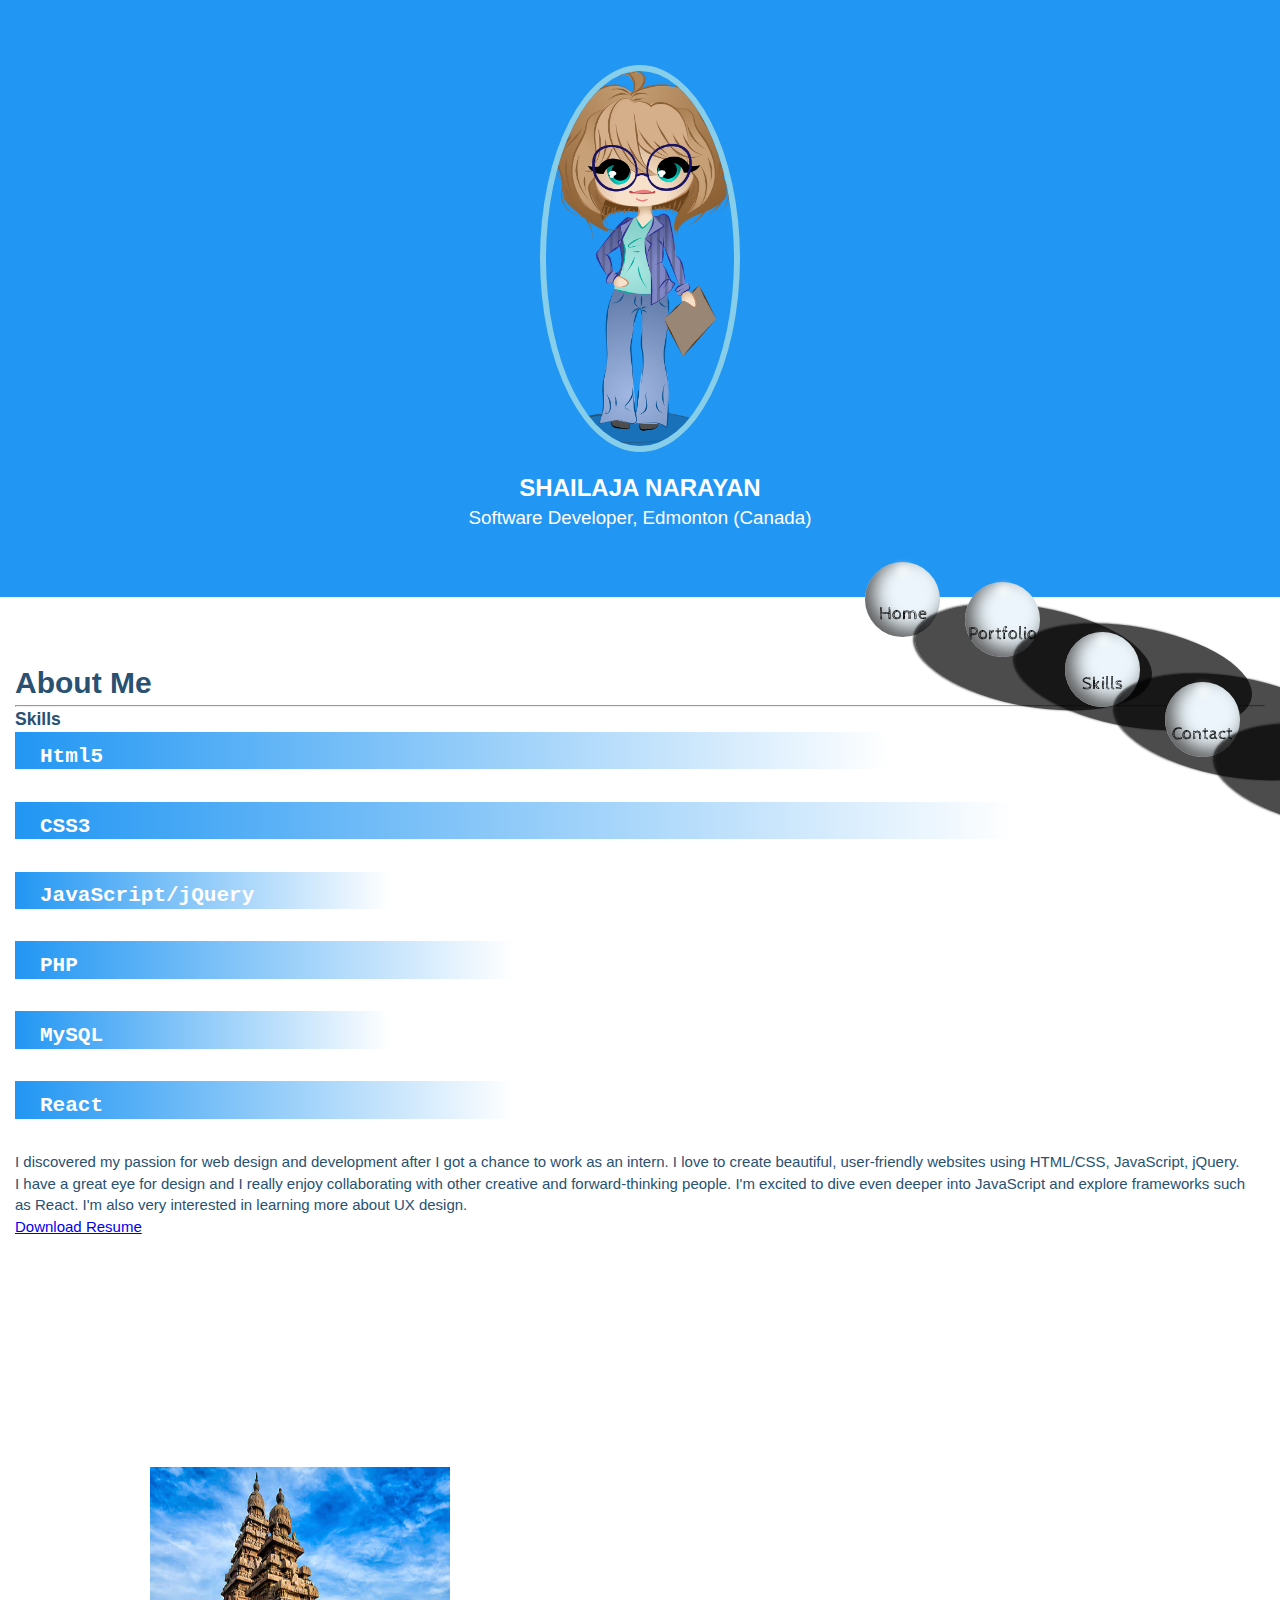
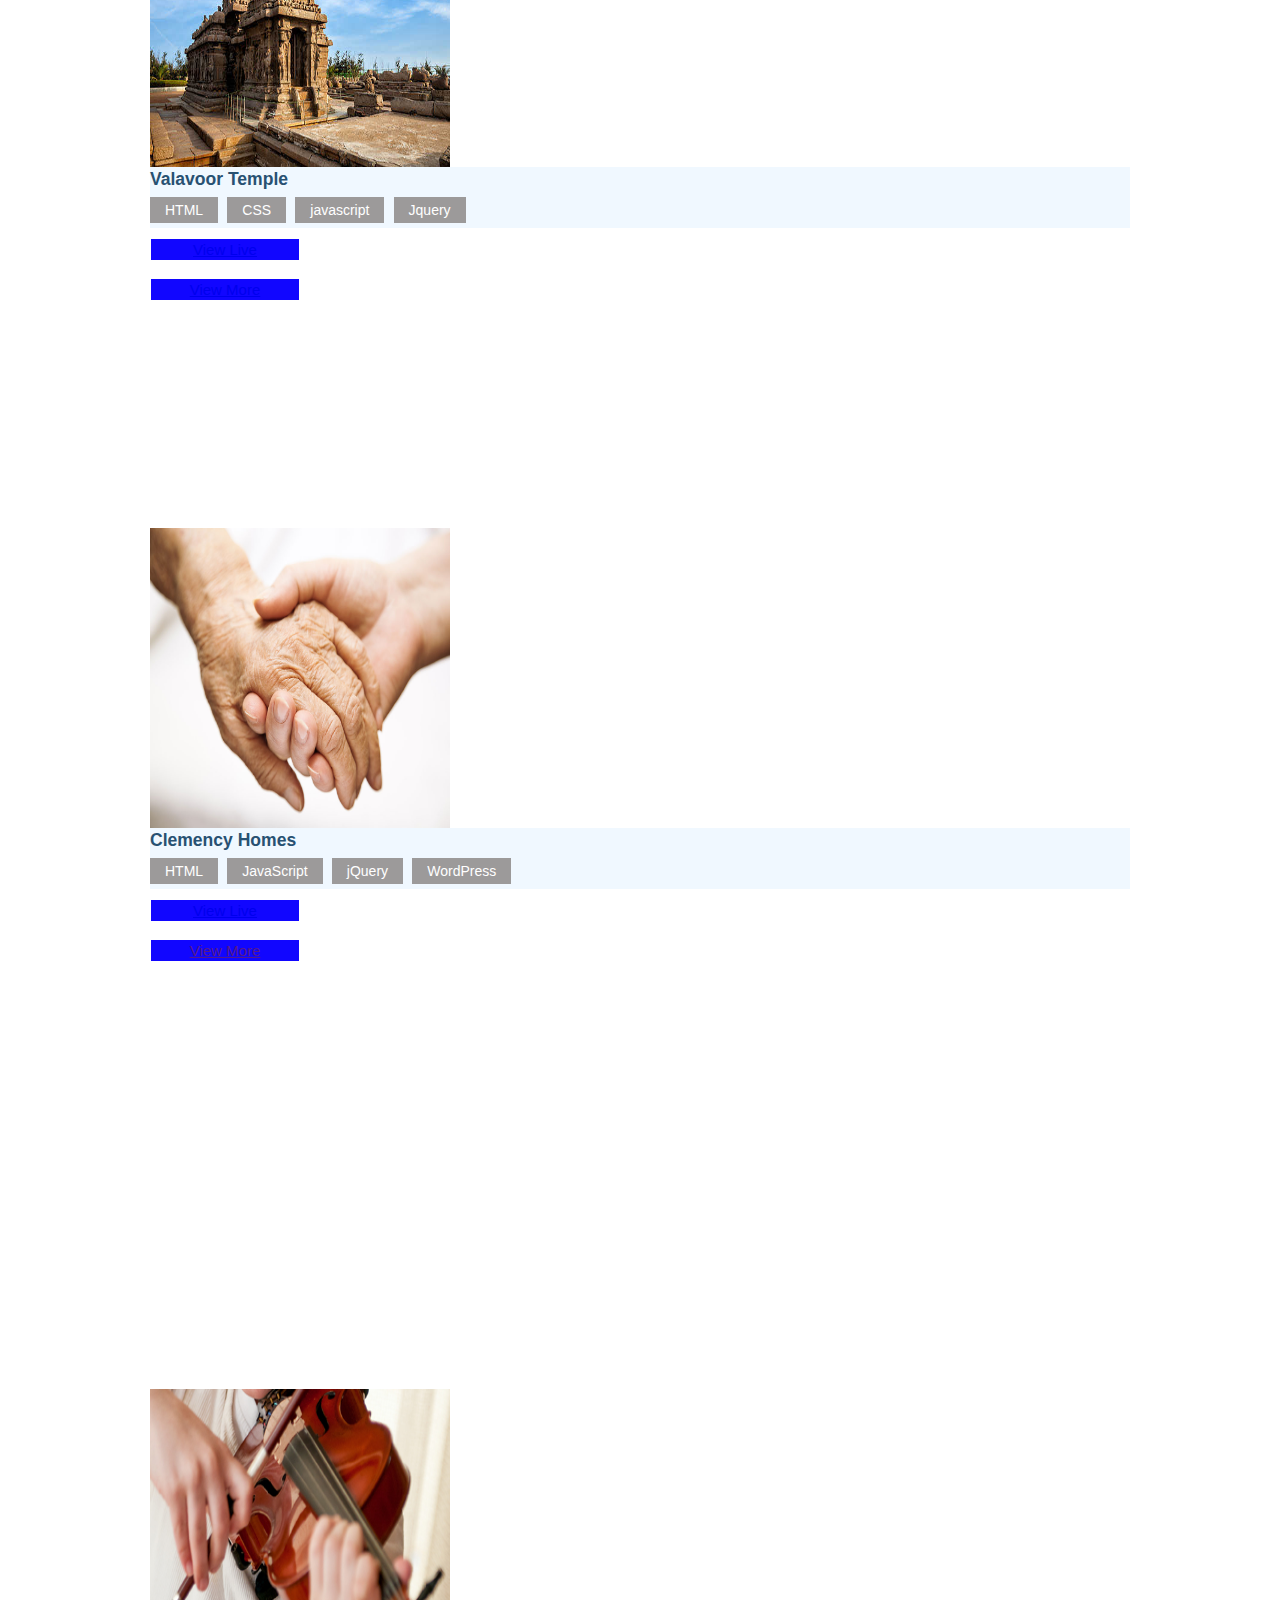
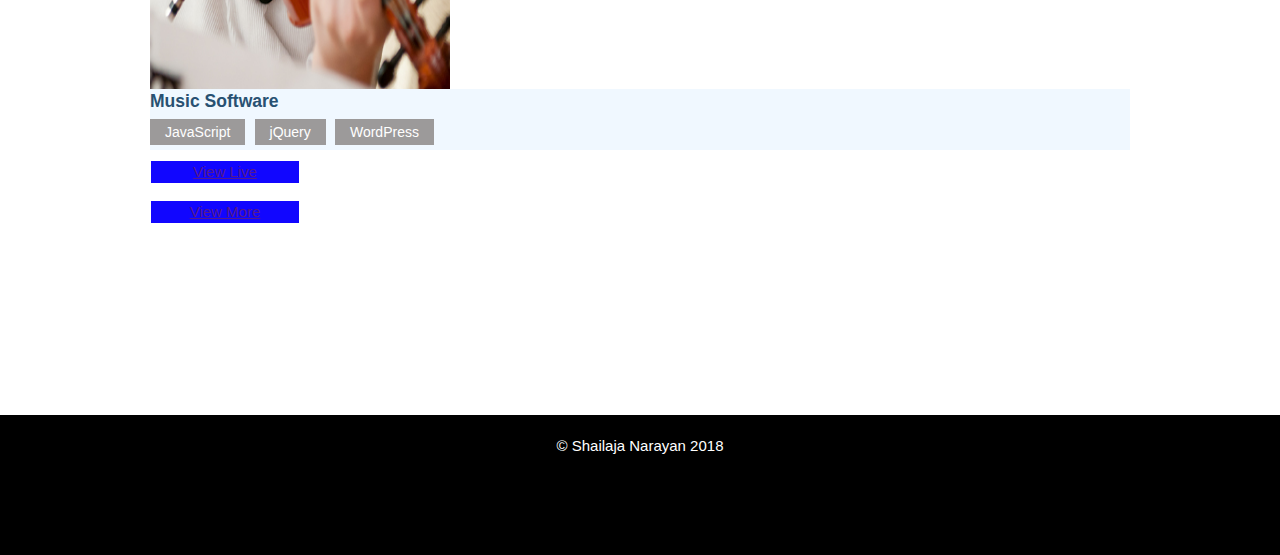
<file: index.html>
<!DOCTYPE html>
<html lang="en" dir="ltr">
    <head>
        <meta charset="utf-8">
        <link rel="icon" href="favicon.ico" type="image/gif" sizes="16x16">
        <title>ShailajaNarayan</title>
        <meta name="viewport" content="width=device-width, initial-scale=1">
        <link rel="stylesheet" href="https://stackpath.bootstrapcdn.com/bootstrap/4.1.1/css/bootstrap.min.css" integrity="sha384-WskhaSGFgHYWDcbwN70/dfYBj47jz9qbsMId/iRN3ewGhXQFZCSftd1LZCfmhktB" crossorigin="anonymous">
        <link rel="stylesheet" href="prostyle.css">
        <!--<link rel="stylesheet" href="oldcss.css">-->
        <link rel="stylesheet" media="screen and (min-width: 900px)" href="responsv.css" />
        <link href="https://fonts.googleapis.com/css?family=Cabin+Sketch:400,700" rel="stylesheet">

        <script src="https://code.jquery.com/jquery-3.3.1.js" integrity="sha256-2Kok7MbOyxpgUVvAk/HJ2jigOSYS2auK4Pfzbm7uH60=" crossorigin="anonymous"></script>
    </head>
    <body>
        <nav>
            <a href="#" title="Home">
                <span class="fa fa-home"></span>
                <span class="label">Home</span>
            </a>
            <a href="#project" title="About" class="active">
                <span class="fa fa-user"></span>
                <span class="label">Projects</span>
            </a>
            <a href="#skills" title="Blog">
                <span class="fa fa-pencil"></span>
                <span class="label">Skills</span>
            </a>
            <a href="#" title="Contact">
                <span class="fa fa-envelope"></span>
                <span class="label">Contact</span>
            </a>
        </nav>
        <section id="sec1">
            <header>
                <div class="container">
                    <div class="row">
                        <div class="col-lg-7" "col-sm-8" "col-md-5">
                            <img class="profile-img" src="propic.png" alt="Shailaja Narayan">
                            <div class="intro-text">
                                <span class="name">SHAILAJA NARAYAN</span>
                                <span class="skills">Software Developer, Edmonton (Canada)</span>
                            </div>
                        </div>
                        <div class= "col-lg-5" "col-md-7">
                            <div class="menu">
                                <button class="ball b1">
                                    <span>  <p class="bmenu">Home</p></span></button>
                                <button class="ball b2">
                                    <span> <p class="bmenu">Portfolio</p></span></button>
                                <button class="ball b3">
                                    <span><p class="bmenu">Skills </p></span></button>
                                <button class="ball b4">
                                    <span><p class="bmenu">Contact</p></span></button>
                            </div>
                        </div>
                    </div>
                </div>
            </header>
        </section>

        <section id="about">
            <div class="container">
                <div class="row">
                    <div class="col-lg-12 text-center">
                        <h2>About Me</h2>
                        <hr>
                    </div>
                </div>
                <div class="row">
                    <div id="skills" class="col-sm-6">
                        <h3 style="margin-top:0;">Skills</h3>
                        <progress value="70" max="100"></progress><span>Html5</span>
                        <progress value="80" max="100"></progress><span>CSS3</span>
                        <progress value="30" max="100"></progress><span>JavaScript/jQuery</span>
                        <progress value="40" max="100"></progress><span>PHP</span>
                        <progress value="30" max="100"></progress><span>MySQL</span>
                        <progress value="40" max="100"></progress><span>React</span>
                    </div>
                    <div class="col-sm-6">
                        <p>
                            I discovered my passion for web design and development after I got a chance to work as an intern. 
                            I love to create beautiful, user-friendly websites using HTML/CSS, JavaScript, jQuery.
                            <br>

                            I have a great eye for design and I really enjoy collaborating with other creative and forward-thinking people. 
                            I'm excited to dive even deeper into JavaScript and explore frameworks such as React. 
                            I'm also very interested in learning more about UX design.
                        </p>
                        <a class="btn btn-primary" role="button" href="ShailajaNarayan_resume.pdf"
   download="ShailajaNarayan_resume.pdf">
  Download Resume
</a>
                    </div>
                </div>
            </div>
        </section>

        
        <section class="sec3">
            <div id="pro1" class="project-group">
                <div class="probox">
                    <img src="p1.jpg" style="width:300px; height:300px;">        </div>
                <div class="prodesc">
                    <div class="wrapper">
                        <h3>Valavoor Temple</h3>
                 
                        <div class="tags">
                            <ul>
                                <li>
                                    HTML										    </li>
                                <li>
                                    CSS										    </li>
                                <li>
                                    javascript										    </li>
                                <li>
                                    Jquery										    </li>
                            </ul>
                        </div>
                        <button class="viewMore"><a href="aview.html">View More</a></button>
                        <button class="viewLive"><a href="http://aview.in/" target="_blank">View Live</a></button>
                    </div>
                </div>
            </div>
            <div id="pro2" class="project-group">
                <div class="probox">
                    <img src="pic1.jpg" style="width:300px; height:300px;"> 
                </div>
                <div class="prodesc">
                    <div class="wrapper">
                        <h3>Clemency Homes</h3>
                        
                        <div class="tags">
                            <ul>
                                <li>HTML  </li>
                                <li>JavaScript   </li>
                                <li>  jQuery    </li>	
                                <li>   WordPress	</li>
                            </ul>
                        </div>
                        <button class="viewMore"><a href="">View More</a></button>
                        <button class="viewLive"><a href="http://clemencyhomes.ca" target="_blank">View Live</a></button>
                    </div>
                </div>
            </div>
            <div id="pro3" class="project-group">
                <div class="probox">
                    <img src="pic2.jpg" style="width:300px; height:300px;"> 
                </div>
                <div class="prodesc">
                    <div class="wrapper">
                        <h3>Music Software</h3>
                        <div class="tags">
                            <ul>
                                <li>JavaScript </li>
                                <li>jQuery </li>
                                <li>WordPress</li>
                            </ul>
                        </div>
                        <button class="viewMore"><a href="">View More</a></button>
                        <button class="viewLive"><a href="" target="_blank">View Live</a></button>
                    </div>
                </div>
            </div>

        </section>
        <footer>
            <div id="foot" class="container">

                <p>© Shailaja Narayan 2018</p>
                <ul>
                    <li><a href="https://github.com/shailajanarayan"><i class="fa fa-github"></i></a></li>
                    <li><a href="#"><i class="fab fa-linkedin"></i></a></li>
                </ul>
            </div>
        </footer>

        <script src="https://cdnjs.cloudflare.com/ajax/libs/popper.js/1.14.3/umd/popper.min.js" integrity="sha384-ZMP7rVo3mIykV+2+9J3UJ46jBk0WLaUAdn689aCwoqbBJiSnjAK/l8WvCWPIPm49" crossorigin="anonymous"></script>
        <script src="https://stackpath.bootstrapcdn.com/bootstrap/4.1.1/js/bootstrap.min.js" integrity="sha384-smHYKdLADwkXOn1EmN1qk/HfnUcbVRZyYmZ4qpPea6sjB/pTJ0euyQp0Mk8ck+5T" crossorigin="anonymous"></script>
        <script>
            $(window).on('scroll', function() {
                if ($(this).scrollTop() > 1550) {
                    if (!$('.navbar').hasClass('black')) {
                        $('.navbar').addClass('black');
                    }
                } else {
                    if ($('.navbar').hasClass('black')) {
                        $('.navbar').removeClass('black');
                    }
                }

            });

        </script>
        <script>
            $(".b1").click(function() {
                $('html,body').animate({
                    scrollTop: $("#sec1").offset().top},
                                       3000);
            });
            $(".b2").click(function() {
                $('html,body').animate({
                    scrollTop: $("#about").offset().top},
                                       3000);
            });
            $(".b3").click(function() {
                $('html,body').animate({
                    scrollTop: $(".sec3").offset().top},
                                       3000);
            });
            $(".b4").click(function() {
                $('html,body').animate({
                    scrollTop: $("#foot").offset().top},
                                       3000);
            });


        </script>

        <script>
            var string = "HI I AM SHAILAJA.I AM A WEB DEVELOPER.";
            var array = string.split("");
            var timer;
            function frameLooper () {
                if (array.length > 0) {
                    document.getElementById("textChanger").innerHTML += array.shift();
                } else {
                    clearTimeout(timer);
                }
                loopTimer = setTimeout('frameLooper()',100); /* change 70 for speed */
            }
            frameLooper();
        </script> 
        <script type="text/javascript">
            $(window).scroll(function() {

                $('progress').each(function() {
                    var max = $(this).val();
                    $(this).val(0).animate({ value: max },4000);
                    $(window).unbind('scroll');

                });
            });

        </script>
    </body>
</html>
</file>
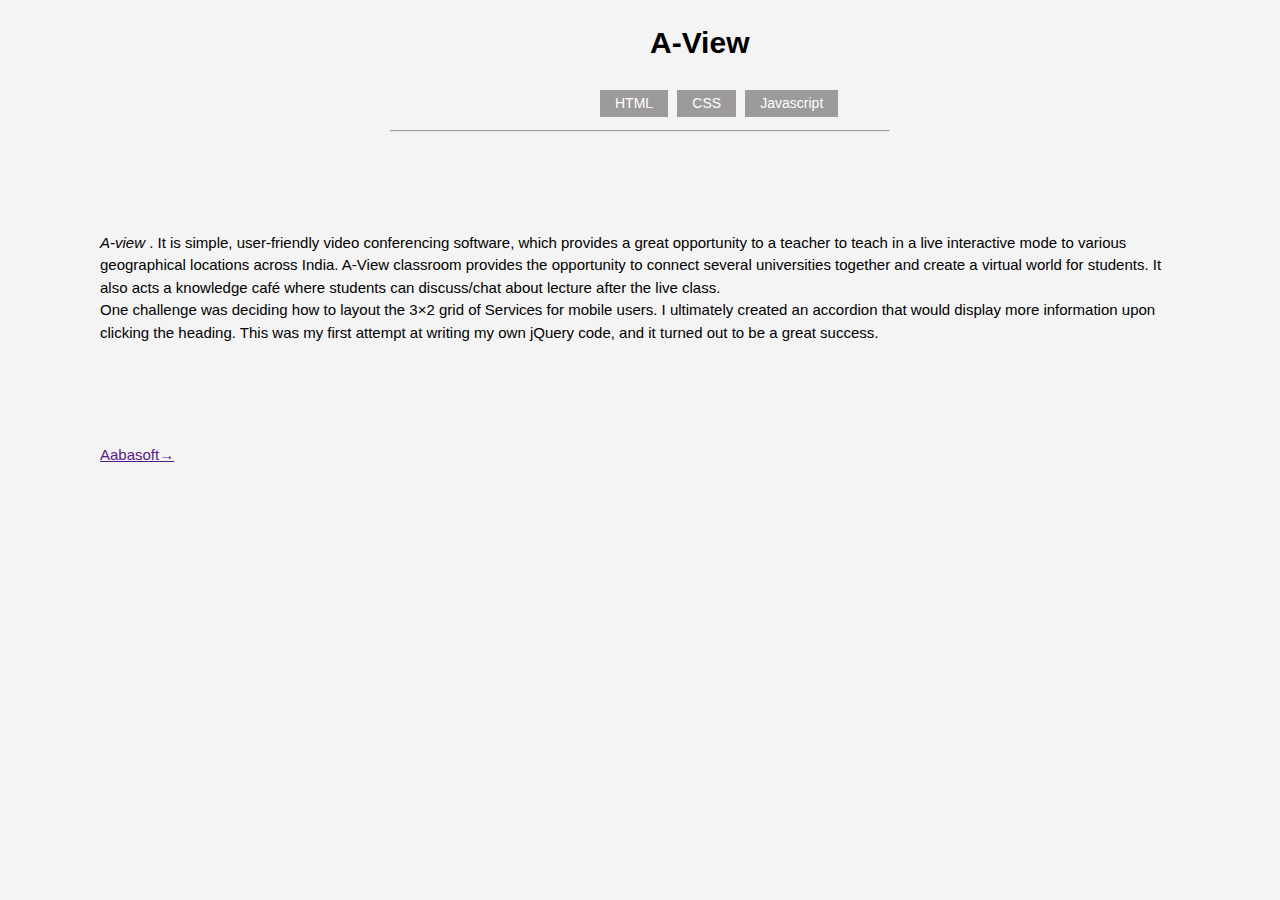
<file: aview.html>
<!DOCTYPE html>
<html lang="en" dir="ltr">
  <head>
    <meta charset="utf-8">
      <link rel="icon" href="favicon.ico" type="image/gif" sizes="16x16">
    <title>portfolio</title>
    <meta name="viewport" content="width=device-width, initial-scale=1, shrink-to-fit=no">
    <link rel="stylesheet" href="stickynav.css">
      <link rel="stylesheet" media="screen and (max-width: 640px)" href="mobile.css" />
    <link rel="stylesheet" href="https://stackpath.bootstrapcdn.com/bootstrap/4.1.1/css/bootstrap.min.css" integrity="sha384-WskhaSGFgHYWDcbwN70/dfYBj47jz9qbsMId/iRN3ewGhXQFZCSftd1LZCfmhktB" crossorigin="anonymous">
    <link href="https://fonts.googleapis.com/css?family=Roboto:700" rel="stylesheet">
      <link href="https://fonts.googleapis.com/css?family=Cabin+Sketch:400,700" rel="stylesheet">
<script
  src="https://code.jquery.com/jquery-3.3.1.js"
  integrity="sha256-2Kok7MbOyxpgUVvAk/HJ2jigOSYS2auK4Pfzbm7uH60="
  crossorigin="anonymous"></script>
</head>
    <body>
        <header>
        </header>
        <h1 style="margin-left:650px;">A-View</h1>
        <div class="fullDescription">
                
                <div class="tags" style="margin-left:600px;">
                <!-- foreach to separate tags -->
                                  <ul>
                                        <li>
                      HTML                    </li>
                                        <li>
                      CSS                    </li>
                                        <li>
                      Javascript                    </li>
                                      </ul>
                                </div>
            <hr style="color:blue; width:500px;">

            <div class="entry-content" style="margin:50px; padding:50px;">
              <p><em>A-view</em> . It is simple, user-friendly video conferencing software, which provides a great opportunity to a teacher to teach in a live interactive mode to various geographical locations across India. A-View classroom provides the opportunity to connect several universities together and create a virtual world for students. It also acts a knowledge café where students can discuss/chat about lecture after the live class. </p>
<p>One challenge was deciding how to layout the 3×2 grid of Services for mobile users. I ultimately created an accordion that would display more information upon clicking the heading. This was my first attempt at writing my own jQuery code, and it turned out to be a great success.</p>
                          </div><!-- .entry-content -->
            <div id="nav-below" class="navigation" style="margin-left:100px;">
              <p class="nav-previous"></p>
              <p class="nav-next"><a href="" rel="next">Aabasoft→</a></p>
            </div><!-- #nav-below -->
        </div>
    </body>
</html>
</file>
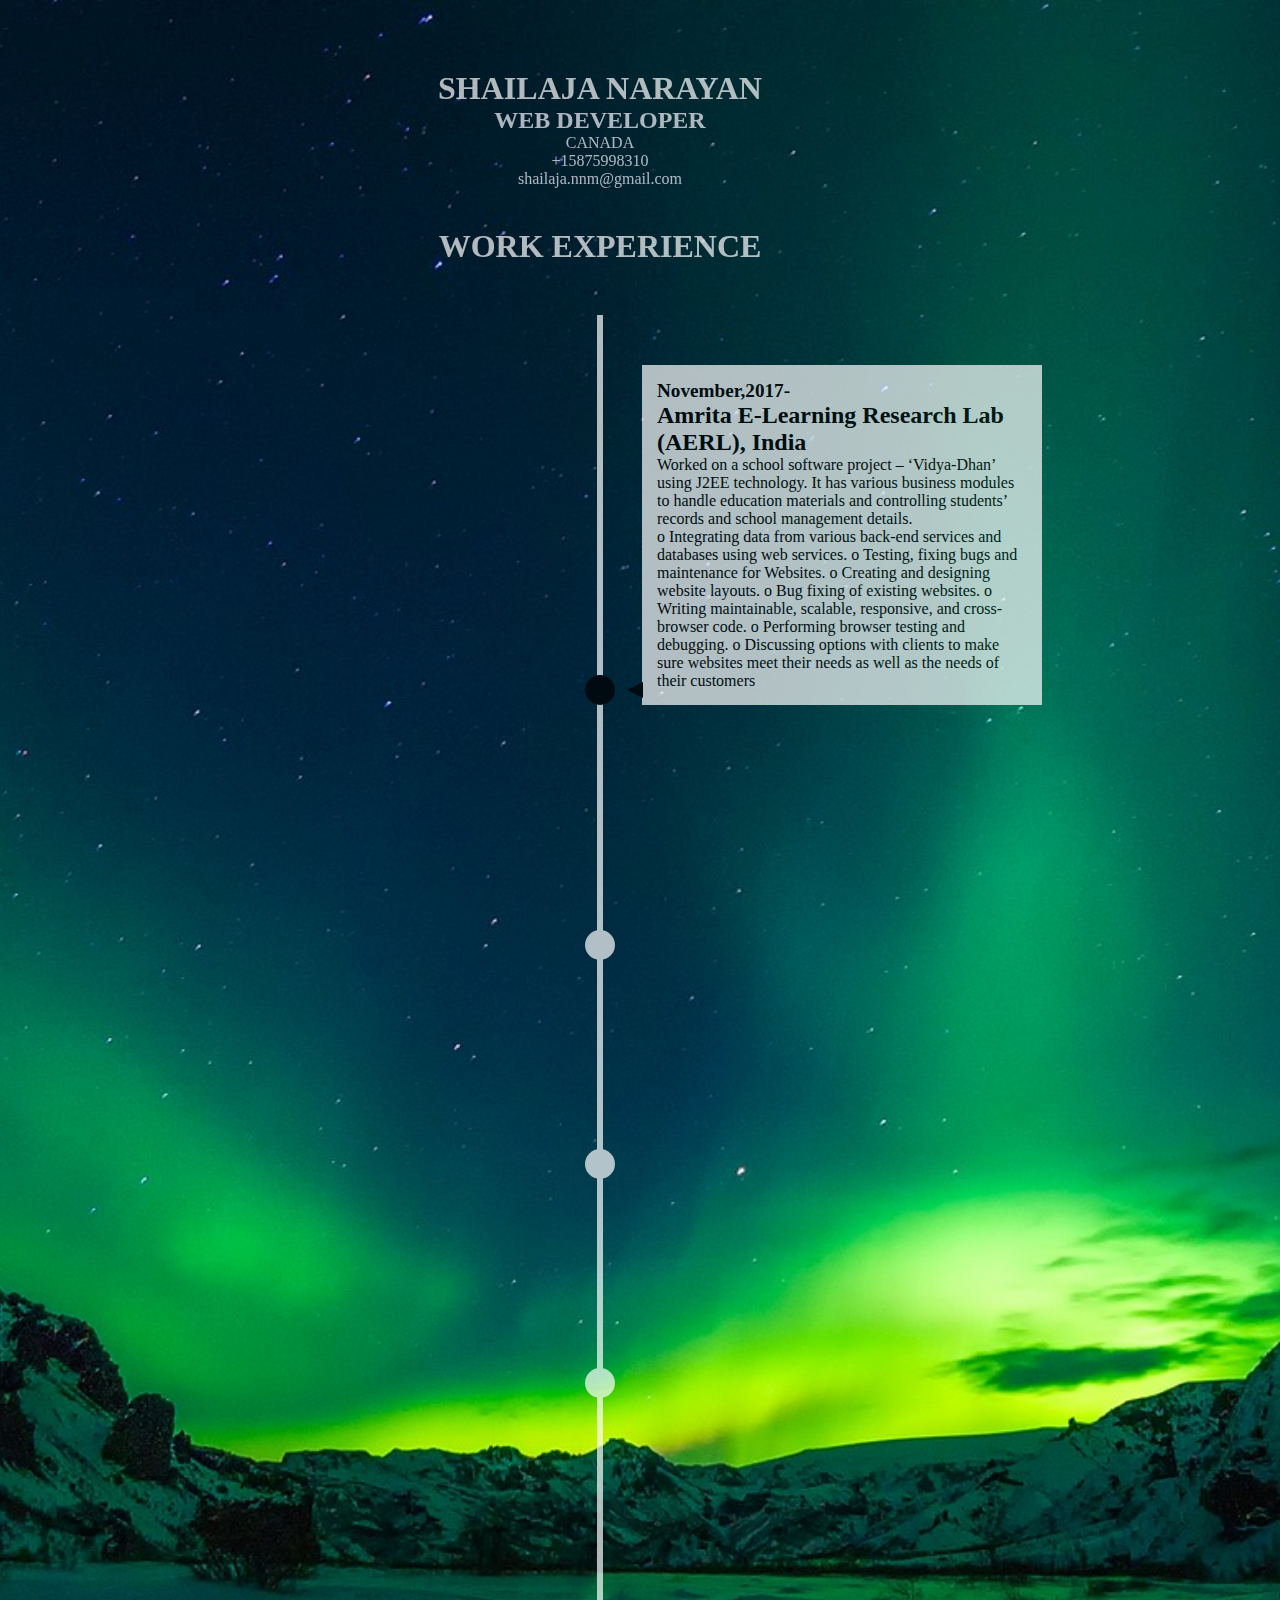
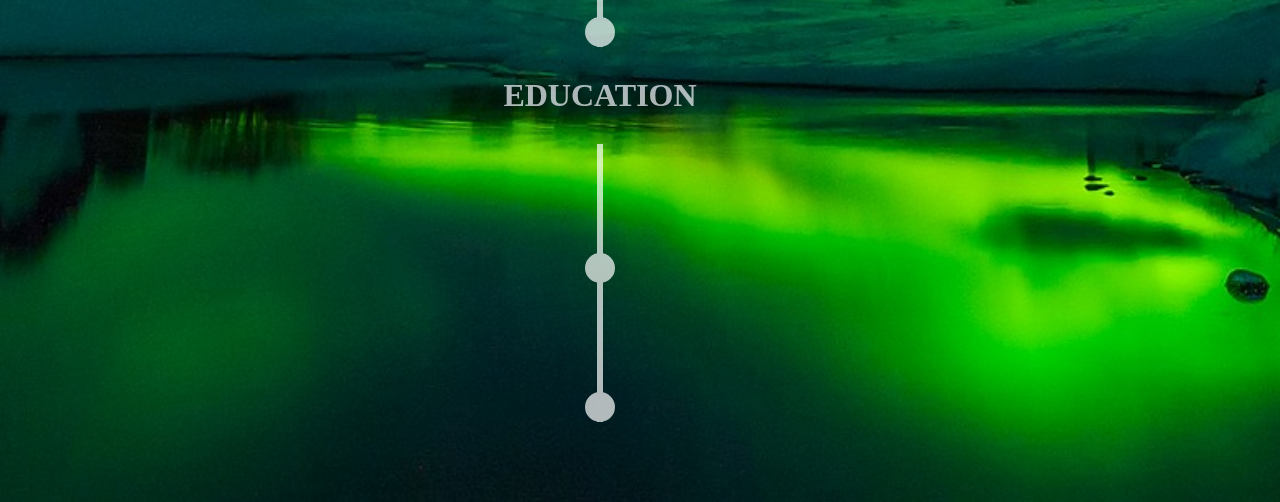
<file: resume.html>
<!DOCTYPE html>
<html lang="en" dir="ltr">
  <head>
    <meta charset="utf-8">
    <title>resume</title>
    <meta name="viewport" content="width=device-width, initial-scale=1, shrink-to-fit=no">
    <link rel="stylesheet" href="resume.css">
    <link rel="stylesheet" href="https://stackpath.bootstrapcdn.com/bootstrap/4.1.1/css/bootstrap.min.css" integrity="sha384-WskhaSGFgHYWDcbwN70/dfYBj47jz9qbsMId/iRN3ewGhXQFZCSftd1LZCfmhktB" crossorigin="anonymous">
    <link href="https://fonts.googleapis.com/css?family=Roboto:700" rel="stylesheet">
<link rel="stylesheet" href="https://use.fontawesome.com/releases/v5.0.13/css/all.css" integrity="sha384-DNOHZ68U8hZfKXOrtjWvjxusGo9WQnrNx2sqG0tfsghAvtVlRW3tvkXWZh58N9jp" crossorigin="anonymous">
      <link href="https://fonts.googleapis.com/css?family=Cabin+Sketch:400,700" rel="stylesheet">
<script
  src="https://code.jquery.com/jquery-3.3.1.js"
  integrity="sha256-2Kok7MbOyxpgUVvAk/HJ2jigOSYS2auK4Pfzbm7uH60="
  crossorigin="anonymous"></script>
</head>
<body>
    <div id="bground">
    <div id="overlay">
         <h1>SHAILAJA NARAYAN</h1>
    <h2>WEB DEVELOPER</h2>
        <ul>
        <li>
            CANADA
        </li>
        <li>
            +15875998310
        </li>
        <li>
            shailaja.nnm@gmail.com
        </li>
        </ul>
        <h1>
        WORK EXPERIENCE
        </h1>
       <section class="timeline">
  <ul>
    <li>
      <div>
          <time>November,2017- </time> <h2>Amrita E-Learning Research Lab (AERL), India</h2>
          <p>Worked on a school software project – ‘Vidya-Dhan’ using J2EE technology. It has various business modules to handle education materials and controlling students’ records and school management details.</p>
          <p>o	Integrating data from various back-end services and databases using web services.
o	Testing, fixing bugs and maintenance for Websites.
o	Creating and designing website layouts.
o	Bug fixing of existing websites.
o	Writing maintainable, scalable, responsive, and cross-browser code.
o	Performing browser testing and debugging.
o	Discussing options with clients to make sure websites meet their needs as well as the needs of their customers
</p>
      </div>
    </li>
    <li>
      <div>
        <time>June,2017-October,2017</time> <h2>Concentrix, Canada</h2>
          <p>o	Providing customer service and understanding the needs of the client.
o	Documenting problems of a product in large numbers & reporting to company and concerned department.
o	Addressing customer service inquiries in a timely and accurate fashion.
o	Giving accurate and appropriate information to answer questions, troubleshoot issues, and resolve complaints.  
</p>
      </div>
    </li>
    <li>
      <div>
        <time>March,2015-March,2017</time><h2>Aabasoft Technologies,India</h2><p>o	Provided direct assistance to head web developer 
o	Managed websites and designs for clients around the country 
o	Bug fixing of existing website
o	Performed weekly assessments of all websites and software to look for potential problems or crashes
</p>
      </div>
    </li>
    <li>
      <div>
        <time>June,2014-March,2015</time> <h2>JUNIOR WEB DEV: Nest Cyber Campus-Nest Group Company, India</h2><p>Nest E-learning System that coordinates and manages a study center ‘NestInfoSystem’</p> 
      </div>
    </li>
       <li>
      <div>
          <time>2013-2014</time> <H1>INTERN:Nest Cyber Campus-Nest Group Company, India</H1><P>Nest E-learning System that coordinates and manages a study center ‘NestInfoSystem</P>
        </div>
    </li>
      <div id="edu"><h1>EDUCATION</h1></div>
      
    <li>
      <div>
        <time>2011-2013</time> <H1>M.TECH CHEM ENGG</H1><P></P>
      </div>
    </li>
    <li>
      <div>
        <time>2006-2010</time><H1>B E CHEM ENGG</H1> 
      </div>
    </li>
  </ul>
</section>
    </div>
    </div>
    <script>
    (function() {

  'use strict';

  // define variables
  var items = document.querySelectorAll(".timeline li");

  // check if an element is in viewport
  // http://stackoverflow.com/questions/123999/how-to-tell-if-a-dom-element-is-visible-in-the-current-viewport
  function isElementInViewport(el) {
    var rect = el.getBoundingClientRect();
    return (
      rect.top >= 0 &&
      rect.left >= 0 &&
      rect.bottom <= (window.innerHeight || document.documentElement.clientHeight) &&
      rect.right <= (window.innerWidth || document.documentElement.clientWidth)
    );
  }

  function callbackFunc() {
    for (var i = 0; i < items.length; i++) {
      if (isElementInViewport(items[i])) {
        items[i].classList.add("in-view");
      }
    }
  }

  // listen for events
  window.addEventListener("load", callbackFunc);
  window.addEventListener("resize", callbackFunc);
  window.addEventListener("scroll", callbackFunc);

})();
    </script>
</body>
</html>
</file>
<file: prostyle.css>
.container {
    margin-right: auto;
    margin-left: auto;
    position:relative;
    padding-left: 15px;
    padding-right: 15px;
}
header {
    text-align: center;
    color: #fff;

}
*
{
    margin: 0;
    padding: 0;
}
#sec1
{
    background: #2196F3;
}
body {
    font-family: "Lato","Helvetica Neue",Helvetica,Arial,sans-serif;
    font-size: 15px;
    line-height: 1.42857143;
    color: #285172;
    background-color: #ffffff;

}
#sec2
{
    background: #eaf1f1;
    height:50em;
}
nav { 
    position:fixed; 
    height:50em; 
    width:5em; 
    overflow:hidden;
    transition: width .3s ease;
    z-index: 30;
}

nav a
{
    height:5em;
    width:6em;
    display:block;
    padding: 1em;
    background-color:grey;

}
body > nav > a:nth-child(1)
{
    margin-top:5em;
}
.sec3
{
    margin-left:10em;
    margin-right: 10em;
}

body > nav > a > span.label
{
    height:5em;
    width:6em;
    font-weight: 500;
}
body > nav > a:nth-child(1):active {
    background-color: black;
}
body > header > div > div > div.col-lg-12 > div > span.skills
{
    margin-left: 2.4em;
}

body > header > div > div > div.col-lg-5
{

    display: none;
}
header img.profile-img
{
    max-width:12.5em;
    margin-left:5em;
    margin-top:2em;
    border-radius:50%;
    border: 0.4em solid skyblue;
}
img
{
    vertical-align: middle;
}
header img
{
    display: block;
    margin: 0 auto 20px;
}
header .intro-text .name
{
    display:block;
    font-family: Montserrat,"Helvetica Neue",Helvetica,Arial,sans-serif;
    font-size: 1.6em;
    left: 0.4em;
    font-weight: 700;
}
.b1
{
    right: 350px;
    margin-top:30px; 
    animation: float 6s ease-in-out infinite;
    animation-delay: 2s;
}
.b2
{
    right:250px;
    margin-top:50px;
    animation: float 5s ease-in-out infinite;
    animation-delay: 1s;
}
.b3
{
    right:150px;
    margin-top:100px;
    animation: float 4s ease-in-out infinite;
}
.b4
{
    right:50px;
    margin-top:150px;
    animation: float 6s ease-in-out infinite;
}
button {
    display: block;
    position: absolute;
    background: none;
    color: black;
    border: none;
    padding: 0;
    font: inherit;
    text-transform: inherit;
    letter-spacing: inherit;
    text-shadow: inherit;
    cursor: pointer;
    outline: inherit;
    z-index: 1;
} 
.menu
{
    position: fixed;
    z-index: 30;
    right:-10px;
   

}
#sec1 > header > div > div > div.col-lg-5
{
    display: none;
}
.bmenu
{
    font-family: 'Cabin Sketch', cursive;
    margin-top: 30px;
    font-size:18px;
    color: black;
}
.ball {
    width: 75px;
    height:75px;
    background: #EBF5FB;
    position: absolute;
    border-radius: 50%;
    box-shadow: inset 8.5px -7px 18px 0 #5b5b5b;

    &::before {
        content: '';
        width: 0;
        height: 0;
        background: white;
        position: absolute;
        animation: float 6s ease-in-out infinite; 
        border-radius: 50%;
        box-shadow: 0 0 9px 4.5px white;
    }

    &::after {
        content: '';
        width: 240px;
        height: 100px;
        background: rgba(0, 0, 0, 0.7);
        position: absolute;
        animation: float 6s ease-in-out infinite;
        border-radius: 50%;
        box-shadow: -2px 0 2px 0 rgba(0, 0, 0, 0.7);
        transform: rotateZ(10deg);
        transform-origin: bottom right;
        z-index: -1;
    }
}
@keyframes float {
    0% {

        transform: translatey(0px);
    }
    50% {

        transform: translatey(-20px);
    }
    100% {

        transform: translatey(0px);
    }
}
section
{
    padding: 65px 0;
}
row
{
    padding: 65px 0;
}
.textcenter
{
    text-align: center;
}
section h2 {
    margin: 0;
    font-size: 2em;
}
progress {
    background-color: transparent;
    border: 0;
    height:2.5em;
    width: 100%;
    border-radius: 5px;
}

progress::-webkit-progress-bar {
    background-color:transparent;
}

progress::-webkit-progress-value {
    background: transparent;  /* fallback for old browsers */
    background: -webkit-linear-gradient(to right, transparent, #fff);  /* Chrome 10-25, Safari 5.1-6 */
    background: linear-gradient(to right,#2196F3, transparent); /* W3C, IE 10+/ Edge, Firefox 16+, Chrome 26+, Opera 12+, Safari 7+ */

}

progress::-moz-progress-bar {
    background-color: lightcyan;
}
#about span
{
    top: -30px;
    left: 2%;
    position: relative;
    font-size: 1.4em;
    font-weight: bold;
    font-family: monospace;
    color: white;
}
.viewLive  {
    background-color: #1106FF;
    border: 1px solid #fff;
    color:black;
    margin-right: 5px;
    margin-top: 10px;
    transition: all .4s ease;
    width: 150px;
}
.viewMore
{
   background-color: #1106FF;
    border: 1px solid #fff;
    margin-right: 5px;
    margin-top: 50px;
    transition: all .4s ease;
    width: 150px;  
}
#pro1
{
  margin-top: 100px;  
}
#pro2
{
   margin-top:300px; 
}
#pro3
{
    margin-top:500px;
}
#pro4
{
    margin-top:700px;
}
#pro2> div.prodesc
{
    background-color: aliceblue;
    z-index:1;
    
}
#pro3>div.prodesc
{
    background-color: aliceblue;
    z-index:1;
    
}
#pro1 > div.prodesc
{
    background-color: aliceblue;
    z-index:1;
   
}
#pro1 > div.probox
{
    z-index:-1;
}
.tags ul li {
    display: inline-block;
    font-size: 14px;
    color: #fff;
    background-color: #9C9A9A;
    padding: 3px 15px;
    margin: 5px 5px 5px 0;
    
}
footer
{
    background-color: black;
    height: 100px;
    padding: 20px;
    margin-top:200px;

  color: #ffffff;
  text-align: center;
}

body > footer > div > ul > li
{
    display:none;
}
</file>
<file: responsv.css>
@media only screen and (min-width: 992px)
{
    nav
    {
        display:none !important;

    }
    body > header > div > div > div.col-lg-5
    {
        display: block !important;
    }
   #sec1 > header > div > div > div.col-lg-5
{
    display: block;
}
    body
    {
        margin: 0;
        padding: 0;
    }
    header 
    {

        text-align: center;
        color: #fff;
        background:#2196F3;
    }
    body > header > div > div > div.col-lg-12 > div > span.name
    {
        display: block;
        text-transform: uppercase;
        font-family: Montserrat,"Helvetica Neue",Helvetica,Arial,sans-serif;
        font-size: 2em;
        margin-left:0.3em;
        font-weight: 700;

    }
    header img.profile-img
    {
        margin:0 auto 1.25em;
    }
    header .intro-text .skills
    {
        font-size: 1.25em;
        font-weight: 300;
    }    
    img
    {
        vertical-align: middle;
    }
    body > header > div > div > div.col-lg-12 > div
    {
        margin-left:0.4em;
    }

    body
    {
        margin: 0;
    }
   
   

}
</file>
<file: stickynav.css>
/*
  Hover and click on the card for animations!
*/

@import url(https://fonts.googleapis.com/css?family=Cormorant+Garamond);

body{
  font: 15px/1.5 Arial, Helvetica, sans-serif;
  padding: 0;
  margin:0;
  background-color: #f4f4f4;
}

ul{
  margin: 0;
  padding: 0;
}

body > section.sec5 >.container> button
{
    
font-family: "Cormorant Garamond", serif;
  text-transform: uppercase;
  box-sizing: inherit;
  font-size: 10.5px;
  letter-spacing: 1px;
  text-shadow: 0 0 2px rgba(0, 0, 0, .5),
                -1px -1px 1px rgba(179, 179, 179, .5),
                1px 1px 0 rgba(255, 255, 255, 0.55),
                0 1px 3px white;
  overflow: hidden;
  color: #191919;
  background-color: #f4f1eb;
}

.text-block {
    display:flex;
    width:20.75em;
    height:7.375em;
    margin-left: 30em;
    position: absolute;
    bottom: 3.75em;
    font-size: 1.5em;
    padding: 1.25em;
    color:lightblue;
    background-color: black;
    opacity: 0.8;
}
#textChanger
{
    margin-left: auto;
    margin-right: auto ;
}
.b1
{
   margin-left: 850px;
    margin-top:20px; 
    animation: float 6s ease-in-out infinite;
    animation-delay: 2s;
}
.b2
{
    margin-left:950px;
 margin-top:40px;
    animation: float 5s ease-in-out infinite;
    animation-delay: 1s;
}
.b3
{
     margin-left:1050px;
    margin-top:80px;
    animation: float 4s ease-in-out infinite;
}
.b4
{
    margin-left:1150px;
    margin-top:150px;
    animation: float 3s ease-in-out infinite;
}


.ball {
  --d: 75px;
  width: var(--d);
  height: var(--d);
  background: #EBF5FB;
 
   
  position: absolute;
  border-radius: 50%;
  box-shadow: inset 8.5px -7px 18px 0 #5b5b5b;
    
  &::before {
    content: '';
    width: 0;
    height: 0;
    background: white;
    position: absolute;
      animation: float 6s ease-in-out infinite; 
    top: 30%;
    right: 30%;
    border-radius: 50%;
    box-shadow: 0 0 9px 4.5px white;
  }
  
  &::after {
    content: '';
    width: 240px;
    height: 100px;
    background: rgba(0, 0, 0, 0.7);
    position: absolute;
      animation: float 6s ease-in-out infinite; 
    bottom: -15%;
    right: 20%;
    border-radius: 50%;
    box-shadow: -2px 0 2px 0 rgba(0, 0, 0, 0.7);
    transform: rotateZ(10deg);
    transform-origin: bottom right;
    z-index: -1;
  }
}
@keyframes float {
	0% {
		
		transform: translatey(0px);
	}
	50% {
		
		transform: translatey(-20px);
	}
	100% {
		
		transform: translatey(0px);
	}
}

body > section.sec1 > div.container>div.ball.b4 > span > p, .bmenu
{
    font-family: 'Cabin Sketch', cursive;
    margin-top: 30px;
    font-size:18px;
}
.sec5
{
    background-image: url(tablepen.png) ;
    width:100%;
    height:1000px;
    margin: 0;
    position: absolute;
    background-size: cover;
    z-index:-5;
    background-repeat: no-repeat;
}
button {
  display: block;
  position: relative;
  background: none;
  color: inherit;
  border: none;
  padding: 0;
  font: inherit;
  text-transform: inherit;
  letter-spacing: inherit;
  text-shadow: inherit;
  cursor: pointer;
  outline: inherit;
  z-index: 1;
}
.menu
{
    position:fixed;
z-index:10;
}

.clearfix::after {
    content: "";
    clear: both;
    display: table;
}

.big {
  font-size: 150%;
}

.med {
  font-size: 100%;
  letter-spacing: .5px;
}

.small {
  font-size: 65%;
  letter-spacing: .5px;
}

.no-space {
  letter-spacing: 0px;
}

.card {
  background-color: #f4f1eb;
  background-image: url("https://www.transparenttextures.com/patterns/paper-fibers.png");
  height: 200px;
    position: relative;
    
  width: 350px;
  margin: 100vh auto 0 auto;
  padding: 25px 12px 10px 10px;
  transform: rotateX(60deg) rotateY(0deg) rotateZ(45deg);
  /*transform-origin: 50% 100%;*/
  box-shadow: 0;
  transition: transform .4s ease,
              box-shadow .4s ease;
}

.card:hover {
  cursor: pointer;
  transform: rotateX(60deg) rotateY(0deg) rotateZ(45deg) translateZ(10px);
  box-shadow: 20px 20px 20px rgba(0, 0, 0, .4);
}

.card:focus {
  transform: rotateX(0deg) rotateY(0deg) rotateZ(0deg) translateZ(10px);
  box-shadow: 0px 10px 10px rgba(0, 0, 0, .4);
}

.card:focus::before {
  transform: skewX(0deg) translateX(0px) translateY(0px);
  height: 0px;
}

.card:focus::after {
  transform: skewY(0deg) translateX(0px) translateY(0px);
  width: 0px;
}

.card::before,
.card::after {
  content: "";
  position: absolute;
  display: block;
  background-color: grey;
  transition: transform .4s ease,
              height .4s ease,
              width .4s ease;
}

.card::before {
  width: 100%;
  height: 6px;
  bottom: 0;
  left: 0;
  transform: skewX(45deg) translateX(-3px) translateY(6px);
}

.card::after {
  height: 100%;
  width: 6px;
  top: 0;
  right: 0;
  transform: skewY(45deg) translateX(6px) translateY(-3px);
}

.row {
  display: block;
  text-align:inherit;
}

.row:nth-child(2) {
  margin: 35px 10px 50px 0;
}

.left {
  float: left;
    margin:5px;
}

.right {
  float: right;
    margin-top:-6px;
    margin-right:-5px;
}

p {
  margin: 0;
}
body
{
margin:0;
padding:0;
font-family: sans-serif;
}

navbar #logo
{
  float:left;
}
navbar #logo img
{
  height:50px;
  transition:0.5s;
  animation: 3s anilogo ease-in-out infinite;
}
@keyframes anilogo
{
0%
{ transform: scale(1,1);}
    50%
    { transform: scale(1.1,1.1);}
    
  100%
  { transform: scale(1,1);}

}

navbar ul
{
  float:right;
  padding:0;
  margin:0;
  display:flex;
}
navbar ul li
{
list-style: none;

}
navbar ul li a
{
  line-height: 80px;
  color:blue;
  padding: 30px 30px;
  font-family: 'Roboto', sans-serif;
text-decoration: none;
text-transform: uppercase;
transition:0.5s;
}
navbar ul li a:hover
{
animation: 0.6s scroller linear ;
animation-fill-mode: both;
}
@keyframes scroller
{
  25% {
        opacity: 0;
        transform: translateY(0px);
        color:#0e25d1

     }
     100% {
        opacity: 1;
        transform: translateY(30px);
        color:white;
     }
}

@media only screen and (max-width: 600px) {
    
    navbar ul li a
    {
        display:hidden;
    }
    
    } 

section.sec1
{
width:100%;
height:112vh;
background: url(code.jpg);
background-size: cover;
}
section.sec2
{
  padding:100px;
background: #000046;  /* fallback for old browsers */
background: -webkit-linear-gradient(to left, #1CB5E0, #000046);  /* Chrome 10-25, Safari 5.1-6 */
background: linear-gradient(to left, #1CB5E0, #000046); /* W3C, IE 10+/ Edge, Firefox 16+, Chrome 26+, Opera 12+, Safari 7+ */

}
.row {
    display: flex;
}
.column {
    flex: 50%;
    padding: 10px;
    height: 600px; /* Should be removed. Only for demonstration */
}
section.sec3
{
    height:3000px;
  padding:100px;
    background-color: white;
}

section.sec4
{
  padding:100px;
    height: 1200px;
    background-color: beige;
}
.black
{
  background-color: #000408;
  height: 80px;
}
* {
  box-sizing: border-box;
}

#down {
    position: absolute;
    width:50px;
    opacity: 0.40;
    left: 50%;
    bottom: 10%;
    cursor: pointer;
}


.circle {
  background-color: #010506;
  height: 120px;
  width: 120px;
  display: block;
  border: 5px solid #09B9FE;
  border-radius: 100px;
  position: absolute;
  bottom: 0;
  z-index: 1;
  animation-name:circle;
  animation-duration:0.2s;
  animation-timing-function:ease-out;
  animation-delay:0.2s;
  animation-iteration-count:infinite;
  animation-direction:normal;
  animation-play-state:running;
  -webkit-animation-name:circle;
  -webkit-animation-duration:1s;
  -webkit-animation-timing-function:ease-out;
  -webkit-animation-delay:0s;
  -webkit-animation-iteration-count:infinite;
  -webkit-animation-direction:normal;
  -webkit-animation-play-state:running;
}


.probox {
  width: 300px;
  height: 300px;
float:left;
  border: 1px solid #CCC;
  margin-left: 80px;
    margin-top: 100px;
    background-color: white;
  perspective: 600px;
}

.probox1 {
  width: 100%;
  height: 100%;
  transition: transform 1s;
  transform-style: preserve-3d;
  cursor: pointer;
    background-color: fuchsia;
  position: relative;
}
.cards2 {
  width: 100%;
  height: 100%;
  transition: transform 1s;
  transform-style: preserve-3d;
  cursor: pointer;
  position: relative;
}
.cards3 {
  width: 100%;
  height: 100%;
  transition: transform 1s;
  transform-style: preserve-3d;
  cursor: pointer;
  position: relative;
}
.cards4 {
  width: 100%;
  height: 100%;
  transition: transform 1s;
  transform-style: preserve-3d;
  cursor: pointer;
  position: relative;
}

.cards5
{
  width: 100%;
  height: 100%;
    border-radius: 100%;
  transition: transform 1s;
  transform-style: preserve-3d;
  cursor: pointer;
  position: relative;
}
.cards6 {
  width: 100%;
  height: 100%;
  transition: transform 1s;
  transform-style: preserve-3d;
  cursor: pointer;
  position: relative;
}

.cards1.is-flipped1 {
  transform: rotateY(180deg);
}

.cards2.is-flipped1 {
  transform: rotateY(180deg);
}

.cards3.is-flipped1 {
  transform: rotateY(180deg);
}

.cards4.is-flipped1 {
  transform: rotateY(180deg);
}
.cards5.is-flipped1 {
  transform: rotateY(180deg);
}
.cards6.is-flipped1 {
  transform: rotateY(180deg);
}
.cards__face {
  position: absolute;
  width: 100%;
  height: 100%;
    border-radius: 100%;
  line-height: 260px;
  color: white;
  text-align: center;
  font-weight: bold;
  font-size: 40px;
  backface-visibility: hidden;
}

.cards__face--front {
  background: white;
}

.cards__face--back {

  transform: rotateY(180deg);
    width:100%;
    height:100%;
    
}
#skills span {
    top: -30px;
    left: 2%;
    position: relative;
    font-size: 1.4em;
    font-weight: bolder;
    font-family: monospace;
    color: #fff;
}

progress {
    background-color: #24A5DD;
    border: 0;
    height: 3em;
    width: 100%;
}

progress::-webkit-progress-bar {
    background-color:lightgrey;
}

progress::-webkit-progress-value {
background: #bdc3c7;  /* fallback for old browsers */
background: -webkit-linear-gradient(to right, #2c3e50, #bdc3c7);  /* Chrome 10-25, Safari 5.1-6 */
background: linear-gradient(to right, black, #bdc3c7); /* W3C, IE 10+/ Edge, Firefox 16+, Chrome 26+, Opera 12+, Safari 7+ */

}

progress::-moz-progress-bar {
    background-color: floralwhite;
}
footer
{
    background-color: black;
    height: 100px;
    padding: 20px;

  color: #ffffff;
  text-align: center;
}
.overlay {
  position: relative;
    background-color: black;
  overflow: hidden;
    width: 50%;
    opacity:0.5;
    height:50%;
    display:block;
    margin-top: auto;
    margin-bottom: auto;
    margin-left: auto;
    margin-right: auto;
  transition: .5s ease;
}
.cards1:hover .overlay {
 width: 100%;
  height: 100%;
    opacity: 1;
    }


body > footer > div > ul > li
{
    display:none;
}

.tags ul li {
    display: inline-block;
    font-size: 14px;
    color: #fff;
    background-color: #9C9A9A;
    padding: 3px 15px;
    margin: 5px 5px 5px 0;
    
}

figcaption .wrapper {
    width: 100%;
    margin: auto;
}

figcaption {
    position: relative;
    width: 60%;
    top: 160px;
    right: -20%;
    background-color: #fff;
    padding: 2% 5%;
    color: #9C9A9A;
    display: -ms-flexbox;
    display: flex;
}

figcaption {
    height: 100%;
    transition: all .5s ease;
}


figcaption:hover
{
    background-color:blue;
    margin-left:100px;
}

figcaption:hover #projectCards > div.container
{
background-color: black;
}
.viewLive, .viewMore {
    background-color: #1106FF;
    border: 1px solid #fff;
    margin-right: 5px;
    margin-top: 10px;
    transition: all .4s ease;
    width: 150px;
}
#pro1
{
  margin-top: 100px;  
}
#pro2
{
   margin-top:300px; 
}
#pro3
{
    margin-top:500px;
}
#pro4
{
    margin-top:700px;
}
#pro1 > div.prodesc
{
    background-color: aliceblue;
    z-index:1;
    margin-left:-50px;
}
#pro1 > div.probox
{
    z-index:-1;
}
</file>
<file: mobile.css>
#home
{
    background-position: center;
}
section.sec1
{
    background: url(codesml.jpg);
    width:38.5em;
height:112vh;
background-size: cover;
}

#home > div.text-block
{
     margin-top:-15.625em;
    margin-left:4em;
     width:13.5em;
    height:6.625em;
    display:block;
}

#hball
{
     --d: 15px;
  width: var(--d);
  height: var(--d);
margin-right:-7em;
margin-top:10em;
}
</file>
<file: resume.css>
#bground
{
    background:url(ice.jpg);
background-size: cover;
    background-position: center;
    height:auto;
    position:relative;
}
#overlay > h1
{
    padding-top:40px;
    object-position: center;
    text-align: center;
     color:white;
}

#overlay > h2, #overlay > ul > li
{
    color:ghostwhite;
    text-align: center;
    list-style: none;
}
#overlay {
    
    /*display: none; /* Hidden by default */
    width: 1200px; /* Full width (cover the whole page) */
    height: 1000px; /* Full height (cover the whole page) */
    top: 0; 
    left: 0;
    right: 0;
    bottom: 0;
    opacity:0.7;
    padding:30px;
    background-size: cover;
    background-attachment: fixed;
    height: auto;
    background-color: transparent; /* Black background with opacity */
    z-index: 2; /* Specify a stack order in case you're using a different order for other elements */
    cursor: pointer; /* Add a pointer on hover */
}
#edu
{
    color:ghostwhite;
    text-align: center;
    padding: 30px;
    
}
* {
  box-sizing: border-box;
  font-family: 'Cutive Mono';
}

// Sample styles

.timeline {
  margin-top: 2em;
}


// Timeline
// -----------------------------------

// Variables

$timeline__color: #fccf04;
$timeline__itemWidth: 10;
$timeline__itemPadding: 1;
$timeline__itemDot: .4375;
$timeline__topDotWidth: 2.0625;
$timeline__topDotShine: .25;
$timeline__bottomtDotWidth: .6875;

// Container

.timeline > ul {
  display: inline-block;
  position: relative;
  // Nudge the whole thing into the middle
  left: 50%;
  border-left: 1px solid $timeline__color;
  // Negate before-dots' height
  margin-top: ($timeline__topDotWidth + $timeline__topDotShine )+ em;
  // Add a top-padding to match bottom margin
  padding: 0;
  padding-top: ($timeline__itemWidth/2) + em;
  color: $timeline__color;

  // Add dots to top & bottom
  &:before,
  &:after {
    content:"";
    background: $timeline__color;
    border-radius: 100%;
    position: absolute;
  }
  &:before {
    left:  -($timeline__topDotWidth/2) + em;
    top:   -$timeline__topDotWidth + em;
    width:  $timeline__topDotWidth + em;
    height: $timeline__topDotWidth + em;
    box-shadow: 0 0 0 $timeline__topDotShine + em rgba(#bbb,0.3);
  }
  &:after {
    bottom: -$timeline__bottomtDotWidth + em;
    left:   -($timeline__bottomtDotWidth/2) + em;
    width:   $timeline__bottomtDotWidth + em;
    height:  $timeline__bottomtDotWidth + em;
  }
}

// Timeline items

.timeline li {
  position: relative;
  width: $timeline__itemWidth +em;
  // Ditch the list for before-element
  list-style: none;
  // Space for the connectin line
  margin: 0 0 ($timeline__itemWidth/8) + em $timeline__itemWidth +em;
  padding: 0;
  padding-left: $timeline__itemPadding + em;
  &:before,
  &:after {
    content:"";
    background: $timeline__color;
    position: absolute;
  }
  &:before {
    left: -$timeline__itemWidth +em;
    top: 40%;
    width: $timeline__itemWidth +em;
    height: 1px;
  }
  &:after {
    left: -$timeline__itemWidth - $timeline__itemDot / 2 +em;
    top: 40%;
    transform: translateY(-50%);
    height: $timeline__itemDot + em;
    width: $timeline__itemDot + em;
    border-radius: 100%;
  }
}

.timeline li p {
  margin: 0;
}

.timeline__date {
  font-weight: 700;
  color: #555;
  text-shadow: 1px 1px 10px #888;
  margin-bottom: .35em;
}

// Item # modifiers

.timeline li {
    &:nth-child(2n) {
    left: -($timeline__itemWidth*2)-$timeline__itemPadding +em;
    margin-left:0;
    padding-left: 0;
    // text-align: right;
    &:before {
      left: ($timeline__itemWidth + $timeline__itemPadding) +em;
    }
    &:after {
      left: ($timeline__itemWidth*2 + $timeline__itemPadding  - $timeline__itemDot/2) +em;
      top: 40%;
    }
  }
  &:last-child {
    margin-bottom: ($timeline__itemWidth/4) + em;
  }
}

*,
*::before,
*::after {
  margin: 0;
  padding: 0;
  box-sizing: border-box;
}


/* TIMELINE
–––––––––––––––––––––––––––––––––––––––––––––––––– */

.timeline ul {
  
  padding: 50px 0;
}

.timeline ul li {
  list-style-type: none;
  position: relative;
  width: 6px;
  margin: 0 auto;
  padding-top: 50px;
  background: #fff;
}

.timeline ul li::after {
  content: '';
  position: absolute;
  left: 50%;
  bottom: 0;
  transform: translateX(-50%);
  width: 30px;
  height: 30px;
  border-radius: 50%;
  background: inherit;
}

.timeline ul li div {
  position: relative;
  bottom: 0;
  width: 400px;
  padding: 15px;
  background: white;
}

.timeline ul li div::before {
  content: '';
  position: absolute;
  bottom: 7px;
  width: 0;
  height: 0;
  border-style: solid;
}

.timeline ul li:nth-child(odd) div {
  left: 45px;
}

.timeline ul li:nth-child(odd) div::before {
  left: -15px;
  border-width: 8px 16px 8px 0;
  border-color: transparent black transparent transparent;
}

.timeline ul li:nth-child(even) div {
  left: -439px;
}

.timeline ul li:nth-child(even) div::before {
  right: -15px;
  border-width: 8px 0 8px 16px;
  border-color: transparent transparent transparent black;
}

time {
  font-size: 1.2rem;
  font-weight: bold;
  margin-bottom: 8px;
}


/* EFFECTS
–––––––––––––––––––––––––––––––––––––––––––––––––– */

.timeline ul li::after {
  transition: background .5s ease-in-out;
}

.timeline ul li.in-view::after {
  background: black;
}

.timeline ul li div {
  visibility: hidden;
  opacity: 0;
  transition: all .5s ease-in-out;
}

.timeline ul li:nth-child(odd) div {
  transform: translate3d(200px, 0, 0);
}

.timeline ul li:nth-child(even) div {
  transform: translate3d(-200px, 0, 0);
}

.timeline ul li.in-view div {
  transform: none;
  visibility: visible;
  opacity: 1;
}


/* GENERAL MEDIA QUERIES
–––––––––––––––––––––––––––––––––––––––––––––––––– */

@media screen and (max-width: 900px) {
  .timeline ul li div {
    width: 250px;
  }
  .timeline ul li:nth-child(even) div {
    left: -289px;
    /*250+45-6*/
  }
}

@media screen and (max-width: 600px) {
  .timeline ul li {
    margin-left: 20px;
  }
  .timeline ul li div {
    width: calc(100vw - 91px);
  }
  .timeline ul li:nth-child(even) div {
    left: 45px;
  }
  .timeline ul li:nth-child(even) div::before {
    left: -15px;
    border-width: 8px 16px 8px 0;
    border-color: transparent blue transparent transparent;
  }
}
</file>
